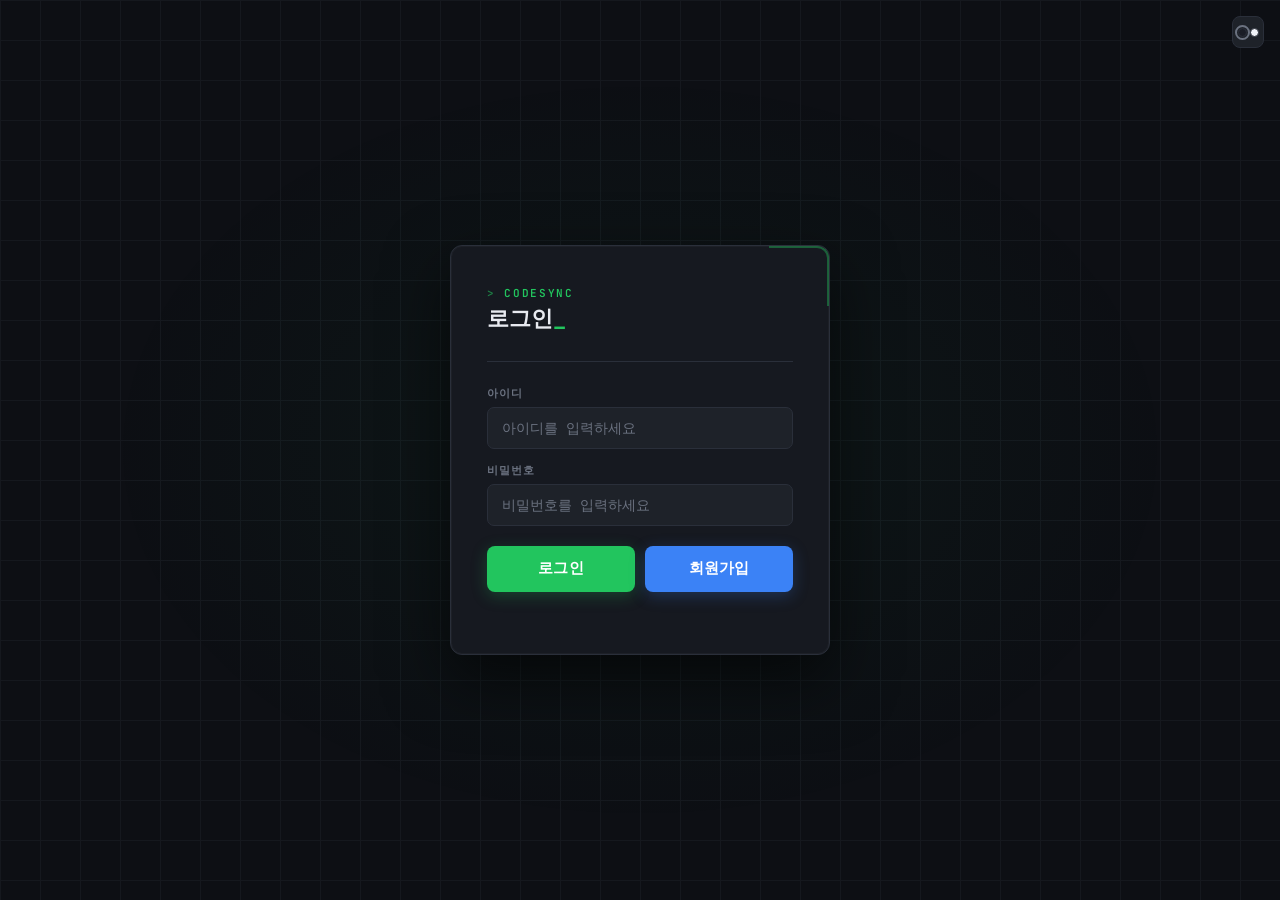
<file: nginx/src/Editer.html>
<!doctype html>
<html lang="ko">
  <head>
    <meta charset="UTF-8" />
    <meta name="viewport" content="width=device-width, initial-scale=1.0" />
    <title>에디터 — CodeSync</title>
    <link rel="stylesheet" href="css/common.css" />
    <link rel="stylesheet" href="css/editor.css" />
  </head>
  <body>
    <!-- 상단 네비게이션 -->
    <nav class="editor-nav">
      <div class="nav-logo">CodeSync</div>
      <span class="nav-sep">/</span>
      <div class="nav-project-name" id="nav-project-name">프로젝트명</div>
      <span class="nav-role-badge" id="nav-role-badge"></span>
      <div class="nav-spacer"></div>
      <button class="nav-back" onclick="window.location.href = 'project.html'">
        프로젝트 목록
      </button>
    </nav>

    <!-- 3단 레이아웃 -->
    <div class="editor-layout">
      <!-- 왼쪽: 파일 트리 -->
      <aside class="panel-files">
        <div class="files-header">
          <span>파일</span>
          <div class="files-actions">
            <button class="icon-btn" onclick="addFile(null)" title="파일 추가">
              +
            </button>
            <button
              class="icon-btn"
              onclick="addFolder(null)"
              title="폴더 추가"
            >
              📁
            </button>
          </div>
        </div>
        <div class="file-tree" id="file-tree"></div>
      </aside>

      <!-- 가운데: 코드 에디터 -->
      <section class="panel-editor">
        <div class="editor-tabs" id="editor-tabs"></div>
        <div class="editor-toolbar" id="editor-toolbar"></div>
        <div class="code-area" id="code-area">
          <div class="code-empty">
            <span class="icon">{'_'}</span>
            <span>파일을 선택하면 코드가 표시됩니다</span>
          </div>
        </div>
      </section>

      <!-- 오른쪽: 사용자 목록 -->
      <aside class="panel-users">
        <div class="panel-header">
          <span>멤버</span>
          <span class="online-dot"></span>
        </div>
        <div class="user-list" id="user-list"></div>

        <!-- 프로젝트장 전용 하단 버튼 -->
        <div class="panel-bottom" id="panel-bottom">
          <button class="btn-invite" onclick="openInviteModal()">
            + 사용자 초대
          </button>
          <button class="btn-danger" onclick="openDeleteModal()">
            ⚠ 프로젝트 삭제
          </button>
        </div>
      </aside>
    </div>

    <!-- 수정 로그 패널 -->
    <div class="log-overlay" id="log-overlay" onclick="handleLogOverlay(event)">
      <div class="log-backdrop"></div>
      <div class="log-panel">
        <div class="log-panel-header">
          <div class="log-panel-title" id="log-title">수정 로그</div>
          <button class="log-close" onclick="closeLogPanel()">✕</button>
        </div>
        <div class="log-content" id="log-content"></div>
      </div>
    </div>

    <!-- 사용자 초대 모달 -->
    <div
      class="invite-modal-overlay"
      id="invite-overlay"
      onclick="handleInviteOverlay(event)"
    >
      <div class="invite-modal">
        <div class="invite-modal-corner"></div>
        <div class="invite-modal-title">사용자 초대<span>_</span></div>
        <div class="invite-modal-sub">// 닉네임으로 초대를 보냅니다</div>

        <label class="invite-input-label">닉네임</label>
        <input
          class="invite-input"
          id="invite-nickname-input"
          type="text"
          placeholder="초대할 사용자의 닉네임"
          oninput="validateInviteNickname()"
          autocomplete="off"
        />
        <div class="invite-hint info" id="invite-hint"></div>

        <div class="invite-modal-actions">
          <button class="btn-cancel-modal" onclick="closeInviteModal()">
            취소
          </button>
          <button
            class="btn-invite-send"
            id="btn-invite-send"
            onclick="sendInvite()"
            disabled
          >
            초대 보내기
          </button>
        </div>
      </div>
    </div>

    <!-- 프로젝트 삭제 모달 -->
    <div
      class="modal-overlay"
      id="delete-overlay"
      onclick="handleDeleteOverlay(event)"
    >
      <div class="modal">
        <div class="modal-title">⚠ 프로젝트 삭제</div>
        <div class="modal-desc">
          이 작업은 <strong>되돌릴 수 없습니다.</strong><br />
          모든 파일, 코드, 멤버 정보가 영구적으로 삭제됩니다.
        </div>
        <div class="modal-confirm-label">
          확인을 위해 <code>삭제</code> 를 입력하세요
        </div>
        <input
          class="modal-input"
          id="delete-input"
          type="text"
          placeholder="삭제"
          autocomplete="off"
        />
        <div class="modal-actions">
          <button class="btn-cancel-modal" onclick="closeDeleteModal()">
            취소
          </button>
          <button
            class="btn-delete-confirm"
            id="btn-delete-confirm"
            onclick="confirmDelete()"
          >
            영구 삭제
          </button>
        </div>
      </div>
    </div>

    <script src="js/editor.js"></script>
  </body>
</html>
</file>
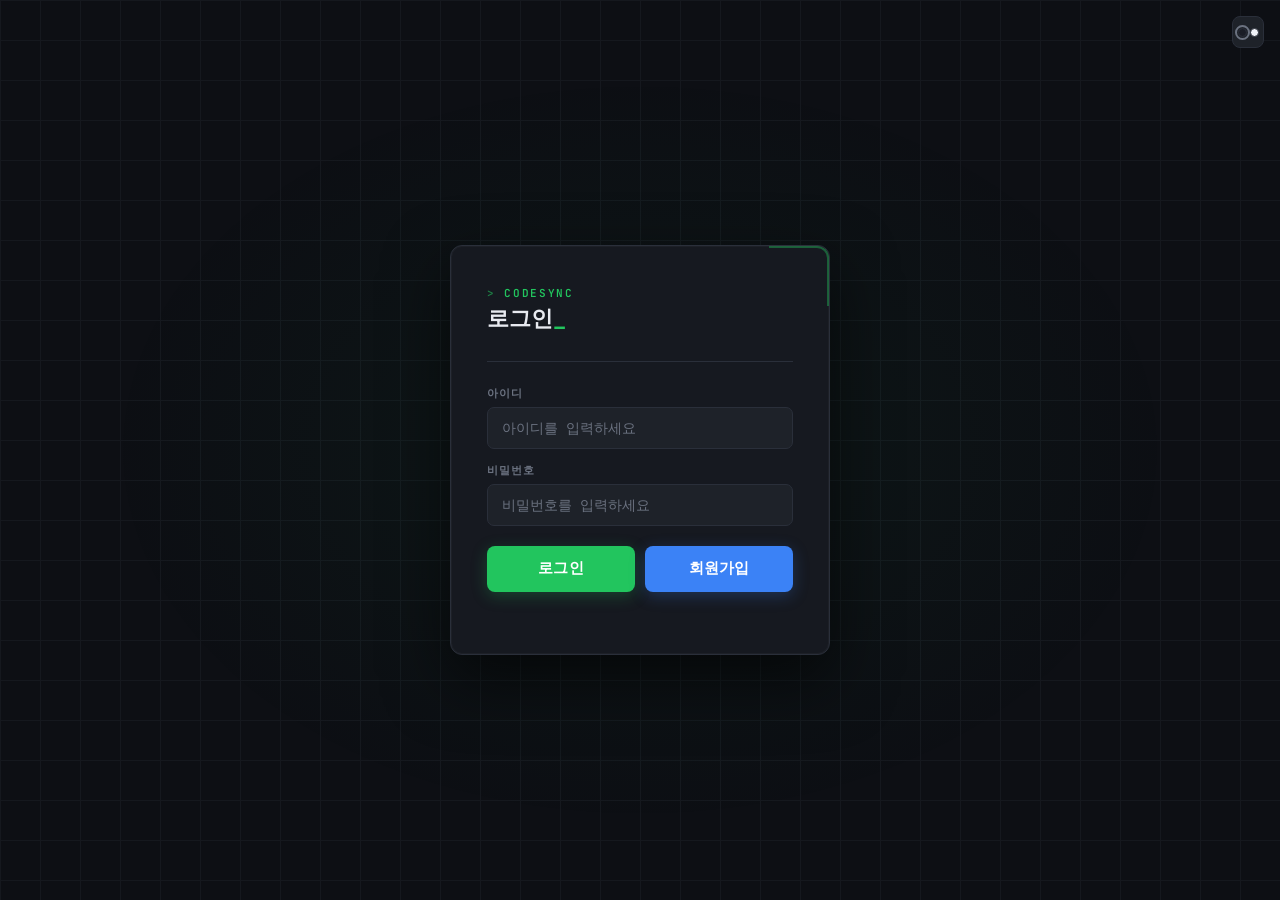
<file: nginx/src/editor.html>
<!doctype html>
<html lang="ko">
  <head>
    <meta charset="UTF-8" />
    <meta name="viewport" content="width=device-width, initial-scale=1.0" />
    <title>에디터 — CodeSync</title>
    <link rel="stylesheet" href="css/common.css" />
    <link rel="stylesheet" href="css/editor.css" />
  </head>
  <body>
    <!-- FOUC 방지 -->
    <script>
      if (localStorage.getItem("theme") === "light")
        document.body.classList.add("light");
    </script>

    <!-- 상단 네비게이션 -->
    <nav class="editor-nav">
      <div class="nav-logo">CodeSync</div>
      <span class="nav-sep">/</span>
      <button type="button" class="nav-project-name" id="nav-project-name">
        프로젝트명
      </button>
      <span class="nav-role-badge" id="nav-role-badge"></span>
      <div class="nav-spacer"></div>
      <button class="nav-back" onclick="window.location.href = 'project.html'">
        프로젝트 목록
      </button>
      <button class="nav-logout" onclick="handleLogout()">로그아웃</button>
      <!-- 테마 토글: 로그아웃 오른쪽 -->
      <button class="theme-toggle" onclick="toggleTheme()" title="테마 전환">
        <div class="theme-toggle-inner">
          <span class="theme-dot dark-dot"></span>
          <span class="theme-dot light-dot"></span>
        </div>
      </button>
    </nav>

    <!-- 3단 레이아웃 -->
    <div class="editor-layout">
      <!-- 왼쪽: 파일 트리 -->
      <aside class="panel-files">
        <div class="files-header">
          <span>파일</span>
        </div>
        <div class="file-tree" id="file-tree"></div>
      </aside>

      <!-- 가운데: 코드 에디터 -->
      <section class="panel-editor">
        <div class="editor-tabs" id="editor-tabs"></div>
        <div class="editor-toolbar" id="editor-toolbar"></div>
        <div class="code-area" id="code-area">
          <div class="code-empty">
            <span class="icon">{'_'}</span>
            <span>파일을 선택하면 코드가 표시됩니다</span>
          </div>
        </div>
        <div class="project-log-panel" id="project-log-panel">
          <div class="project-log-header">
            <div class="project-log-title">
              프로젝트 로그 <span id="project-log-count">0개</span>
            </div>
            <div class="project-log-actions">
              <button class="project-log-jump" onclick="jumpToLatestLogs()">
                최신으로
              </button>
              <button
                class="project-log-toggle"
                id="project-log-toggle"
                onclick="toggleProjectLogPanel()"
                aria-expanded="true"
                title="로그 접기"
              >
                ▾
              </button>
            </div>
          </div>
          <div class="project-log-content" id="project-log-content"></div>
        </div>
        <button
          class="project-log-handle"
          id="project-log-handle"
          onclick="toggleProjectLogPanel()"
          aria-label="로그 열기"
        >
          ▴
        </button>
      </section>

      <!-- 오른쪽: 사용자 목록 -->
      <aside class="panel-users">
        <div class="panel-header">
          <span>멤버</span>
          <span class="online-dot"></span>
        </div>
        <div class="user-list" id="user-list"></div>

        <!-- 프로젝트장 전용 하단 버튼 -->
        <div class="panel-bottom" id="panel-bottom">
          <button class="btn-invite" onclick="openInviteModal()">
            + 사용자 초대
          </button>
          <button
            class="btn-danger"
            id="btn-project-delete"
            onclick="openDeleteModal()"
          >
            ⚠ 프로젝트 삭제
          </button>
        </div>
      </aside>
    </div>

    <!-- 사용자 초대 모달 -->
    <div
      class="invite-modal-overlay"
      id="invite-overlay"
      onclick="handleInviteOverlay(event)"
    >
      <div class="invite-modal">
        <div class="invite-modal-corner"></div>
        <div class="invite-modal-title">사용자 초대<span>_</span></div>
        <div class="invite-modal-sub">// 닉네임으로 초대를 보냅니다</div>

        <label class="invite-input-label">닉네임</label>
        <input
          class="invite-input"
          id="invite-nickname-input"
          type="text"
          placeholder="초대할 사용자의 닉네임"
          oninput="validateInviteNickname()"
          autocomplete="off"
        />
        <div class="invite-hint info" id="invite-hint"></div>

        <div class="invite-modal-actions">
          <button class="btn-cancel-modal" onclick="closeInviteModal()">
            취소
          </button>
          <button
            class="btn-invite-send"
            id="btn-invite-send"
            onclick="sendInvite()"
            disabled
          >
            초대 보내기
          </button>
        </div>
      </div>
    </div>

    <!-- 공통 작업 모달 -->
    <div
      class="invite-modal-overlay"
      id="action-overlay"
      onclick="handleActionOverlay(event)"
    >
      <div class="invite-modal action-modal">
        <div class="invite-modal-corner"></div>
        <div class="invite-modal-title" id="action-title">작업</div>
        <div class="invite-modal-sub" id="action-sub"></div>

        <label class="invite-input-label" id="action-input-label">입력</label>
        <input
          class="invite-input"
          id="action-input"
          type="text"
          autocomplete="off"
          onkeydown="handleActionInputKeydown(event)"
        />
        <div class="invite-hint info" id="action-hint"></div>

        <div class="invite-modal-actions">
          <button
            class="btn-cancel-modal"
            id="btn-action-cancel"
            onclick="closeActionModal(false)"
          >
            취소
          </button>
          <button
            class="btn-invite-send"
            id="btn-action-confirm"
            onclick="confirmActionModal()"
          >
            확인
          </button>
        </div>
      </div>
    </div>

    <!-- 프로젝트 삭제 모달 -->
    <div
      class="modal-overlay"
      id="delete-overlay"
      onclick="handleDeleteOverlay(event)"
    >
      <div class="modal">
        <div class="modal-title">⚠ 프로젝트 삭제</div>
        <div class="modal-desc">
          이 작업은 <strong>되돌릴 수 없습니다.</strong><br />
          모든 파일, 코드, 멤버 정보가 영구적으로 삭제됩니다.
        </div>
        <div class="modal-confirm-label">
          확인을 위해 <code>삭제</code> 를 입력하세요
        </div>
        <input
          class="modal-input"
          id="delete-input"
          type="text"
          placeholder="삭제"
          autocomplete="off"
        />
        <div class="modal-actions">
          <button class="btn-cancel-modal" onclick="closeDeleteModal()">
            취소
          </button>
          <button
            class="btn-delete-confirm"
            id="btn-delete-confirm"
            onclick="confirmDelete()"
          >
            영구 삭제
          </button>
        </div>
      </div>
    </div>

    <script src="js/theme.js"></script>
    <script src="js/editor.js"></script>
  </body>
</html>
</file>
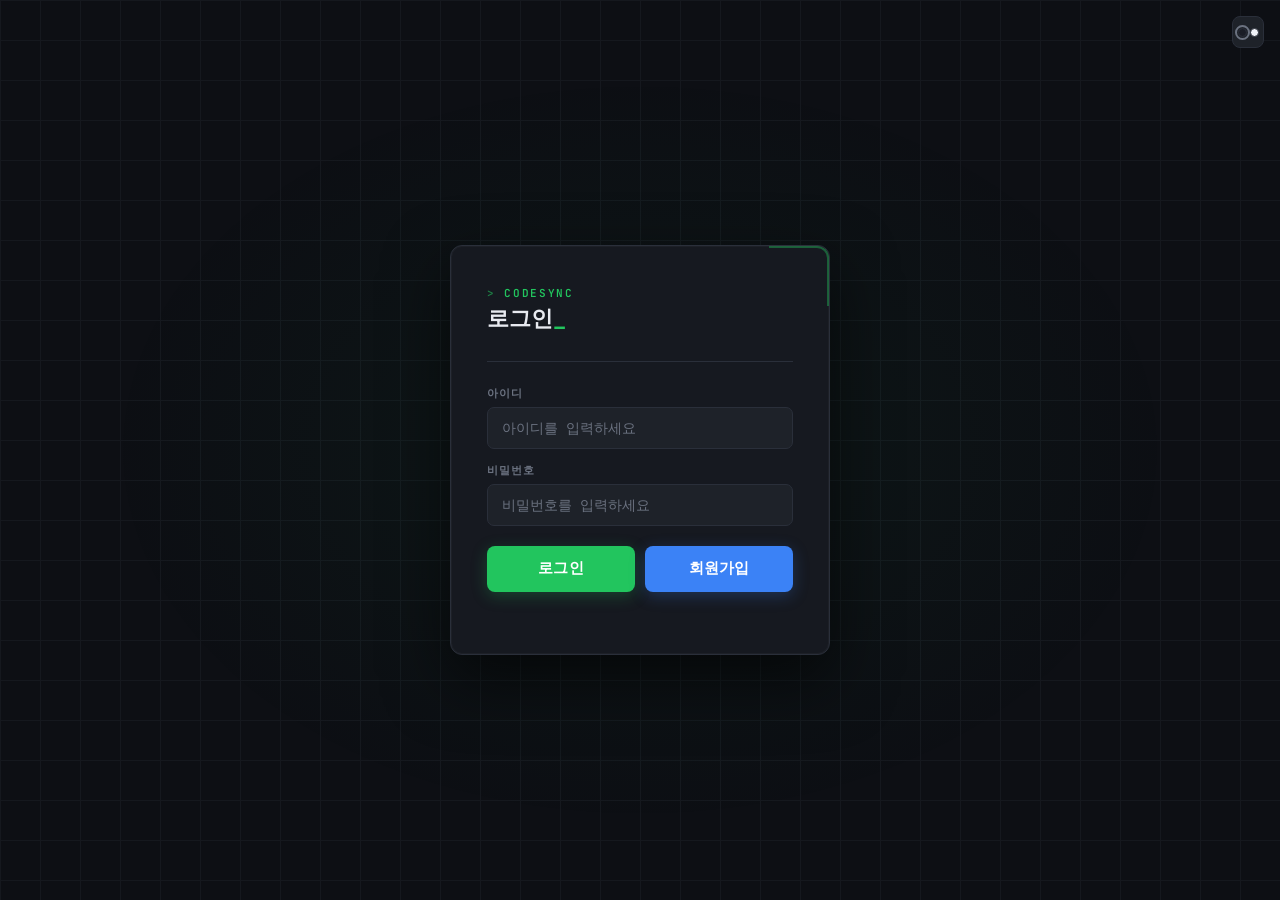
<file: nginx/src/login.html>
<!doctype html>
<html lang="ko">
  <head>
    <meta charset="UTF-8" />
    <meta name="viewport" content="width=device-width, initial-scale=1.0" />
    <title>로그인 — CodeSync</title>
    <link rel="stylesheet" href="css/common.css" />
    <link rel="stylesheet" href="css/login.css" />
  </head>
  <body>
    <!-- FOUC 방지: body 렌더 직후 즉시 테마 적용 -->
    <script>
      if (localStorage.getItem("theme") === "light")
        document.body.classList.add("light");
    </script>

    <!-- 테마 토글 (우측 상단 fixed) -->
    <button
      class="theme-toggle theme-toggle-fixed"
      onclick="toggleTheme()"
      title="테마 전환"
    >
      <div class="theme-toggle-inner">
        <span class="theme-dot dark-dot"></span>
        <span class="theme-dot light-dot"></span>
      </div>
    </button>

    <div class="card">
      <div class="corner"></div>
      <div class="logo">CodeSync</div>
      <h1>로그인<span>_</span></h1>
      <div class="divider"></div>

      <div class="field">
        <label>아이디</label>
        <input
          type="text"
          id="login-id"
          placeholder="아이디를 입력하세요"
          autocomplete="username"
        />
      </div>

      <div class="field">
        <label>비밀번호</label>
        <input
          type="password"
          id="login-pw"
          placeholder="비밀번호를 입력하세요"
          autocomplete="current-password"
        />
      </div>

      <div class="btn-row">
        <button class="btn btn-login" onclick="handleLogin()">로그인</button>
        <button class="btn btn-register" onclick="goRegister()">
          회원가입
        </button>
      </div>

      <div class="status" id="login-status"></div>
    </div>

    <script src="js/theme.js"></script>
    <script src="js/login.js"></script>
  </body>
</html>
</file>
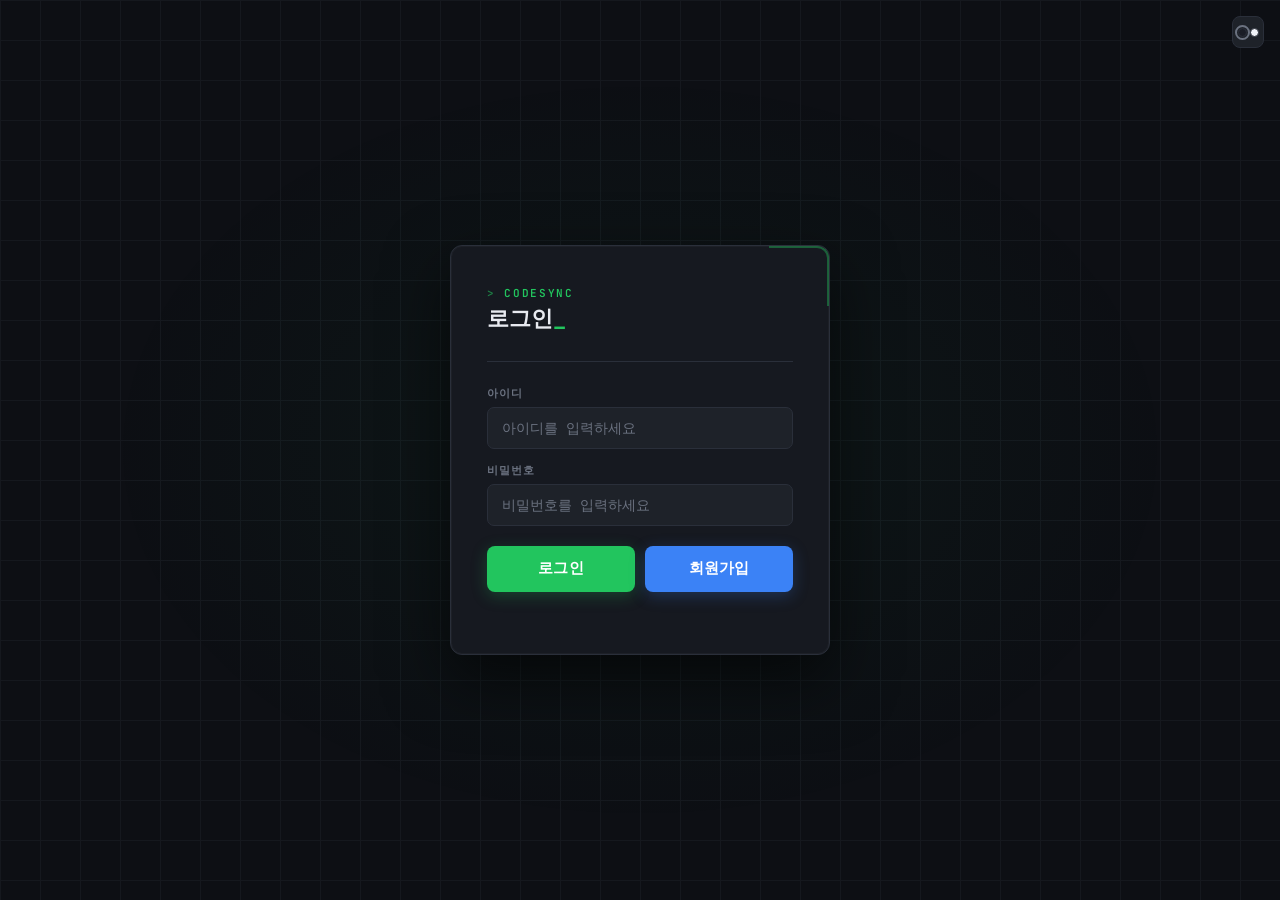
<file: nginx/src/project.html>
<!doctype html>
<html lang="ko">
  <head>
    <meta charset="UTF-8" />
    <meta name="viewport" content="width=device-width, initial-scale=1.0" />
    <title>프로젝트 — CodeSync</title>
    <link rel="stylesheet" href="css/common.css" />
    <link rel="stylesheet" href="css/project.css" />
  </head>
  <body>
    <!-- FOUC 방지 -->
    <script>
      if (localStorage.getItem("theme") === "light")
        document.body.classList.add("light");
    </script>

    <!-- 상단 네비게이션 -->
    <nav>
      <div class="nav-logo">CodeSync</div>
      <div class="nav-user">
        <div class="nav-avatar" id="nav-avatar"></div>
        <span id="nav-username">username</span>
        <button class="nav-logout" onclick="handleLogout()">로그아웃</button>
        <!-- 테마 토글: 로그아웃 오른쪽 -->
        <button class="theme-toggle" onclick="toggleTheme()" title="테마 전환">
          <div class="theme-toggle-inner">
            <span class="theme-dot dark-dot"></span>
            <span class="theme-dot light-dot"></span>
          </div>
        </button>
      </div>
    </nav>

    <div class="layout">
      <!-- 초대목록 사이드바 -->
      <aside class="sidebar">
        <div class="sidebar-title">
          초대목록
          <span class="invite-badge" id="invite-count">0</span>
        </div>
        <div id="invite-list"></div>
      </aside>

      <!-- 내 프로젝트 목록 -->
      <main class="main">
        <div class="main-header">
          <div class="main-title">내 프로젝트<span>_</span></div>
          <div class="main-count" id="project-count">0개</div>
        </div>
        <div class="projects-grid" id="projects-grid"></div>
      </main>
    </div>

    <!-- 프로젝트 생성 모달 -->
    <div
      class="modal-overlay"
      id="modal-overlay"
      onclick="handleOverlayClick(event)"
    >
      <div class="modal">
        <div class="modal-corner"></div>
        <div class="modal-title">새 프로젝트<span>_</span></div>
        <div class="modal-sub">
          // 프로젝트를 생성하면 당신이 프로젝트 소유자가 됩니다
        </div>

        <label class="modal-label">프로젝트 명</label>
        <input
          class="modal-input"
          id="proj-name"
          type="text"
          placeholder="프로젝트 이름을 입력하세요"
          maxlength="50"
        />

        <label class="modal-label">프로젝트 설명</label>
        <textarea
          class="modal-textarea"
          id="proj-desc"
          placeholder="무엇을 하는 프로젝트인가요?"
        ></textarea>

        <div class="modal-actions">
          <button class="btn-cancel" onclick="closeModal()">취소</button>
          <button class="btn-create" onclick="createProject()">
            프로젝트 생성
          </button>
        </div>
        <div class="modal-status" id="modal-status"></div>
      </div>
    </div>

    <script src="js/theme.js"></script>
    <script src="js/project.js"></script>
  </body>
</html>
</file>
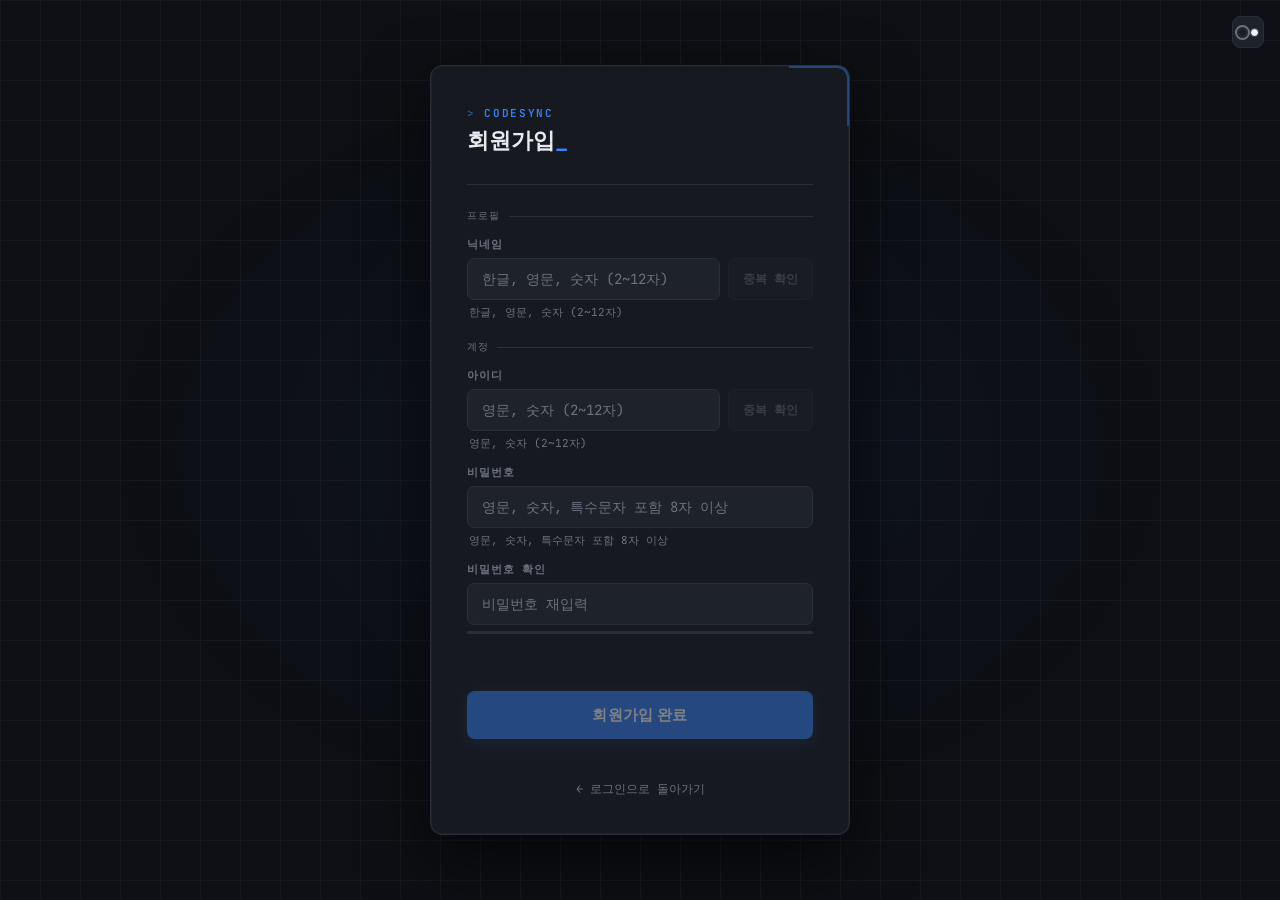
<file: nginx/src/register.html>
<!doctype html>
<html lang="ko">
  <head>
    <meta charset="UTF-8" />
    <meta name="viewport" content="width=device-width, initial-scale=1.0" />
    <title>회원가입 — CodeSync</title>
    <link rel="stylesheet" href="css/common.css" />
    <link rel="stylesheet" href="css/register.css" />
  </head>
  <body>
    <!-- FOUC 방지 -->
    <script>
      if (localStorage.getItem("theme") === "light")
        document.body.classList.add("light");
    </script>

    <!-- 테마 토글 (우측 상단 fixed) -->
    <button
      class="theme-toggle theme-toggle-fixed"
      onclick="toggleTheme()"
      title="테마 전환"
    >
      <div class="theme-toggle-inner">
        <span class="theme-dot dark-dot"></span>
        <span class="theme-dot light-dot"></span>
      </div>
    </button>

    <div class="card">
      <div class="corner"></div>
      <div class="logo">CodeSync</div>
      <h1>회원가입<span>_</span></h1>
      <div class="divider"></div>

      <div class="section-label">프로필</div>

      <div class="field">
        <label>닉네임</label>
        <div class="input-row">
          <input
            type="text"
            id="nickname"
            placeholder="한글, 영문, 숫자 (2~12자)"
            oninput="validateField('nickname')"
          />
          <button
            class="btn-check"
            id="nickname-btn"
            onclick="checkDuplicate('nickname')"
            disabled
          >
            중복 확인
          </button>
        </div>
        <div class="hint info" id="nickname-hint">
          한글, 영문, 숫자 (2~12자)
        </div>
      </div>

      <div class="section-label">계정</div>

      <div class="field">
        <label>아이디</label>
        <div class="input-row">
          <input
            type="text"
            id="username"
            placeholder="영문, 숫자 (2~12자)"
            oninput="validateField('username')"
          />
          <button
            class="btn-check"
            id="username-btn"
            onclick="checkDuplicate('username')"
            disabled
          >
            중복 확인
          </button>
        </div>
        <div class="hint info" id="username-hint">영문, 숫자 (2~12자)</div>
      </div>

      <div class="field">
        <label>비밀번호</label>
        <input
          type="password"
          id="password"
          placeholder="영문, 숫자, 특수문자 포함 8자 이상"
          oninput="checkPassword()"
        />
        <div class="hint info" id="pw-hint">
          영문, 숫자, 특수문자 포함 8자 이상
        </div>
      </div>

      <div class="field">
        <label>비밀번호 확인</label>
        <input
          type="password"
          id="password-confirm"
          placeholder="비밀번호 재입력"
          oninput="checkConfirm()"
        />
        <div class="pw-match">
          <div class="pw-match-fill" id="pw-match-fill"></div>
        </div>
        <div class="hint info" id="pw-match-hint"></div>
      </div>

      <button
        class="btn-submit"
        id="submit-btn"
        onclick="handleRegister()"
        disabled
      >
        회원가입 완료
      </button>
      <div class="status" id="reg-status"></div>
      <span class="back-link" onclick="goLogin()">로그인으로 돌아가기</span>
    </div>

    <script src="js/theme.js"></script>
    <script src="js/register.js"></script>
  </body>
</html>
</file>
<file: nginx/src/css/common.css>
/* ── common.css — CodeSync 공통 스타일 ── */

@import url("https://fonts.googleapis.com/css2?family=JetBrains+Mono:wght@400;600;700&family=Pretendard:wght@300;400;500;600;700&display=swap");

:root {
  --bg: #0d0f14;
  --surface: #161920;
  --surface2: #1e2229;
  --surface3: #252b35;
  --border: #2a2f3a;
  --text: #e8eaf0;
  --text-muted: #6b7280;
  --text-dim: #3d4450;
  --green: #22c55e;
  --green-dark: #16a34a;
  --blue: #3b82f6;
  --blue-dark: #2563eb;
  --orange: #f97316;
  --orange-dark: #ea6c0a;
  --red: #f87171;
  --yellow: #facc15;
  --font-mono: "JetBrains Mono", monospace;
  --font-body: "Pretendard", sans-serif;
}

/* ── 라이트 테마 ── */
body.light {
  --bg: #f0f2f7;
  --surface: #ffffff;
  --surface2: #e8eaf0;
  --surface3: #dde0ea;
  --border: #c8cdd8;
  --text: #1a1d26;
  --text-muted: #6b7280;
  --text-dim: #a0a8b8;
}

* {
  margin: 0;
  padding: 0;
  box-sizing: border-box;
}

/* 격자 배경 */
body::before {
  content: "";
  position: fixed;
  inset: 0;
  background-image:
    linear-gradient(var(--border) 1px, transparent 1px),
    linear-gradient(90deg, var(--border) 1px, transparent 1px);
  background-size: 40px 40px;
  opacity: 0.3;
  pointer-events: none;
  z-index: 0;
}

/* 카드 진입 애니메이션 */
@keyframes fadeUp {
  from {
    opacity: 0;
    transform: translateY(16px);
  }
  to {
    opacity: 1;
    transform: translateY(0);
  }
}

/* 상태 메시지 (로그인·회원가입 공용) */
.status {
  margin-top: 10px;
  font-size: 12px;
  color: var(--text-muted);
  font-family: var(--font-mono);
  min-height: 16px;
  text-align: center;
}
.status.error {
  color: var(--red);
}
.status.success {
  color: var(--green);
}

/* ── 테마 토글 버튼 ── */
.theme-toggle {
  width: 36px;
  height: 36px;
  border-radius: 8px;
  border: 1px solid var(--border);
  background: var(--surface2);
  cursor: pointer;
  display: flex;
  align-items: center;
  justify-content: center;
  transition:
    border-color 0.15s,
    background 0.15s;
  flex-shrink: 0;
  padding: 0;
}
.theme-toggle:hover {
  border-color: var(--text-muted);
  background: var(--surface3);
}

/* 버튼 안 두 원 */
.theme-toggle-inner {
  display: flex;
  align-items: center;
  gap: 3px;
}
.theme-dot {
  width: 9px;
  height: 9px;
  border-radius: 50%;
  transition: opacity 0.15s;
}
.theme-dot.dark-dot {
  background: #1a1d26;
  border: 1px solid var(--border);
}
.theme-dot.light-dot {
  background: #f0f2f7;
  border: 1px solid var(--border);
}

/* 현재 테마 원은 링 강조, 나머지는 흐리게 */
body:not(.light) .theme-dot.dark-dot {
  outline: 2px solid var(--text-muted);
  outline-offset: 1px;
}
body.light .theme-dot.light-dot {
  outline: 2px solid var(--text-muted);
  outline-offset: 1px;
}

/* 로그인/회원가입 페이지용 — 우측 상단 fixed */
.theme-toggle-fixed {
  position: fixed;
  top: 16px;
  right: 16px;
  z-index: 999;
  height: 32px;
  width: 32px;
}
</file>
<file: nginx/src/css/editor.css>
/* ── editor.css ── */

body {
  background: var(--bg);
  color: var(--text);
  font-family: var(--font-body);
  height: 100vh;
  overflow: hidden;
  display: flex;
  flex-direction: column;
}

/* ── 상단 네비 ── */
.editor-nav {
  height: 48px;
  background: var(--surface);
  border-bottom: 1px solid var(--border);
  display: flex;
  align-items: center;
  padding: 0 16px;
  gap: 12px;
  flex-shrink: 0;
  z-index: 100;
}

.nav-logo {
  font-family: var(--font-mono);
  font-size: 12px;
  font-weight: 700;
  color: var(--green);
  letter-spacing: 0.12em;
}
.nav-logo::before {
  content: "> ";
  opacity: 0.5;
}

.nav-sep {
  color: var(--border);
  font-family: var(--font-mono);
  font-size: 14px;
}

.nav-project-name {
  font-family: var(--font-mono);
  font-size: 13px;
  color: var(--text);
  font-weight: 600;
  background: transparent;
  border: none;
  cursor: pointer;
  padding: 0;
  text-align: left;
}
.nav-project-name:hover {
  color: var(--green);
}

.nav-role-badge {
  font-family: var(--font-mono);
  font-size: 10px;
  font-weight: 700;
  padding: 2px 8px;
  border-radius: 4px;
  letter-spacing: 0.06em;
}
.nav-role-badge.owner {
  background: rgba(34, 197, 94, 0.15);
  color: var(--green);
  border: 1px solid rgba(34, 197, 94, 0.3);
}
.nav-role-badge.leader {
  background: rgba(59, 130, 246, 0.15);
  color: var(--blue);
  border: 1px solid rgba(59, 130, 246, 0.3);
}
.nav-role-badge.member {
  background: rgba(107, 114, 128, 0.15);
  color: var(--text-muted);
  border: 1px solid var(--border);
}

.nav-spacer {
  flex: 1;
}

.nav-back {
  font-family: var(--font-mono);
  font-size: 11px;
  color: var(--text-muted);
  cursor: pointer;
  padding: 5px 10px;
  border: 1px solid var(--border);
  border-radius: 5px;
  transition: all 0.15s;
  background: transparent;
}
.nav-back:hover {
  border-color: var(--text-muted);
  color: var(--text);
}
.nav-back::before {
  content: "← ";
}

.nav-logout {
  font-family: var(--font-mono);
  font-size: 11px;
  color: var(--text-muted);
  cursor: pointer;
  padding: 5px 10px;
  border: 1px solid var(--border);
  border-radius: 5px;
  transition: all 0.15s;
  background: transparent;
}
.nav-logout:hover {
  border-color: var(--red);
  color: var(--red);
}

/* ── 3단 레이아웃 ── */
.editor-layout {
  display: grid;
  grid-template-columns: 240px 1fr 220px;
  flex: 1;
  overflow: hidden;
}

/* ══════════════════════════════
   왼쪽 패널 — 사용자 목록
══════════════════════════════ */
.panel-users {
  border-left: 1px solid var(--border);
  display: flex;
  flex-direction: column;
  overflow: hidden;
}

.panel-header {
  padding: 12px 14px 10px;
  font-family: var(--font-mono);
  font-size: 10px;
  font-weight: 700;
  color: var(--text-muted);
  letter-spacing: 0.14em;
  text-transform: uppercase;
  border-bottom: 1px solid var(--border);
  display: flex;
  align-items: center;
  justify-content: space-between;
  flex-shrink: 0;
}

.online-dot {
  width: 6px;
  height: 6px;
  border-radius: 50%;
  background: var(--green);
  box-shadow: 0 0 6px rgba(34, 197, 94, 0.6);
  flex-shrink: 0;
}

.user-list {
  overflow-y: auto;
  flex: 1;
  padding: 8px 0;
}
.user-list::-webkit-scrollbar {
  width: 4px;
}
.user-list::-webkit-scrollbar-thumb {
  background: var(--border);
  border-radius: 2px;
}

/* 역할 그룹 구분 */
.role-group {
  margin-bottom: 4px;
}

.role-label {
  font-family: var(--font-mono);
  font-size: 9px;
  color: var(--text-dim);
  letter-spacing: 0.12em;
  text-transform: uppercase;
  padding: 6px 14px 4px;
}

.user-item {
  display: flex;
  align-items: center;
  gap: 8px;
  padding: 7px 14px;
  cursor: default;
  transition: background 0.1s;
  position: relative;
}
.user-item:hover {
  background: rgba(255, 255, 255, 0.03);
}

.user-avatar {
  width: 26px;
  height: 26px;
  border-radius: 50%;
  background: var(--surface2);
  border: 1px solid var(--border);
  display: flex;
  align-items: center;
  justify-content: center;
  font-size: 10px;
  font-weight: 700;
  flex-shrink: 0;
  font-family: var(--font-mono);
}
.user-avatar.owner {
  color: var(--green);
  border-color: rgba(34, 197, 94, 0.4);
}
.user-avatar.leader {
  color: var(--blue);
  border-color: rgba(59, 130, 246, 0.4);
}
.user-avatar.member {
  color: var(--text-muted);
}

.user-info {
  flex: 1;
  min-width: 0;
}

.user-name {
  font-size: 12px;
  font-weight: 600;
  color: var(--text);
  white-space: nowrap;
  overflow: hidden;
  text-overflow: ellipsis;
}

.user-role-tag {
  font-family: var(--font-mono);
  font-size: 9px;
  font-weight: 700;
  letter-spacing: 0.05em;
}
.user-role-tag.owner {
  color: var(--green);
}
.user-role-tag.leader {
  color: var(--blue);
}

/* 사용자 컨텍스트 메뉴 (팀장·장 전용) */
.user-menu-btn {
  opacity: 1;
  background: transparent;
  border: none;
  color: var(--text-muted);
  cursor: pointer;
  font-size: 14px;
  padding: 2px 4px;
  border-radius: 3px;
  transition: background 0.1s;
  line-height: 1;
}
.user-menu-btn:hover {
  background: var(--surface2);
  color: var(--text);
}

/* 프로젝트 삭제 버튼 (장 전용) */
.danger-zone {
  padding: 12px;
  border-top: 1px solid var(--border);
  flex-shrink: 0;
}

.btn-danger {
  width: 100%;
  height: 32px;
  background: transparent;
  border: 1px solid rgba(248, 113, 113, 0.3);
  border-radius: 6px;
  color: var(--red);
  font-size: 11px;
  font-family: var(--font-mono);
  font-weight: 600;
  cursor: pointer;
  transition: all 0.15s;
  letter-spacing: 0.04em;
}
.btn-danger:hover {
  background: rgba(248, 113, 113, 0.08);
  border-color: var(--red);
}
.btn-danger:disabled {
  opacity: 0.45;
  cursor: not-allowed;
  background: transparent;
  border-color: rgba(248, 113, 113, 0.16);
  color: rgba(248, 113, 113, 0.7);
}
.btn-danger:disabled:hover {
  background: transparent;
  border-color: rgba(248, 113, 113, 0.16);
}

/* ══════════════════════════════
   가운데 패널 — 코드 에디터
══════════════════════════════ */
.panel-editor {
  display: flex;
  flex-direction: column;
  overflow: hidden;
  background: var(--bg);
  position: relative;
}

/* 열린 파일 탭 */
.editor-tabs {
  display: flex;
  align-items: center;
  height: 36px;
  background: var(--surface);
  border-bottom: 1px solid var(--border);
  overflow-x: auto;
  flex-shrink: 0;
}
.editor-tabs::-webkit-scrollbar {
  height: 2px;
}
.editor-tabs::-webkit-scrollbar-thumb {
  background: var(--border);
}

.editor-tab {
  display: flex;
  align-items: center;
  gap: 6px;
  padding: 0 14px;
  height: 100%;
  font-family: var(--font-mono);
  font-size: 12px;
  color: var(--text-muted);
  border-right: 1px solid var(--border);
  cursor: pointer;
  transition:
    background 0.1s,
    color 0.1s;
  white-space: nowrap;
  flex-shrink: 0;
}
.editor-tab:hover {
  background: var(--surface2);
  color: var(--text);
}
.editor-tab.active {
  background: var(--bg);
  color: var(--text);
  border-bottom: 2px solid var(--green);
}

.tab-dot {
  width: 6px;
  height: 6px;
  border-radius: 50%;
  flex-shrink: 0;
}

/* 파일 권한 + 수정 버튼 바 */
.editor-toolbar {
  display: flex;
  align-items: center;
  height: 38px;
  padding: 0 16px;
  background: var(--surface);
  border-bottom: 1px solid var(--border);
  gap: 10px;
  flex-shrink: 0;
}

.toolbar-path {
  font-family: var(--font-mono);
  font-size: 11px;
  color: var(--text-muted);
  flex: 1;
}
.toolbar-path span {
  color: var(--text);
}

/* 권한 표시 */
.access-label {
  font-family: var(--font-mono);
  font-size: 10px;
  color: var(--text-muted);
  letter-spacing: 0.08em;
  white-space: nowrap;
}

.access-toggle {
  display: flex;
  align-items: center;
  gap: 6px;
}

.access-user-chip {
  font-family: var(--font-mono);
  font-size: 10px;
  padding: 2px 7px;
  border-radius: 4px;
  border: 1px solid var(--border);
  color: var(--text-muted);
  background: var(--surface2);
  cursor: pointer;
  transition: all 0.12s;
}
.access-user-chip.granted {
  border-color: rgba(34, 197, 94, 0.4);
  color: var(--green);
  background: rgba(34, 197, 94, 0.08);
}
.access-user-chip:hover {
  border-color: var(--text-muted);
  color: var(--text);
}

/* 수정 버튼 */
.btn-edit {
  height: 26px;
  padding: 0 14px;
  background: var(--green);
  color: #fff;
  border: none;
  border-radius: 5px;
  font-size: 12px;
  font-weight: 700;
  font-family: var(--font-body);
  cursor: pointer;
  transition:
    filter 0.15s,
    transform 0.1s;
  white-space: nowrap;
  box-shadow: 0 2px 8px rgba(34, 197, 94, 0.3);
}
.btn-edit:hover {
  filter: brightness(1.1);
}
.btn-edit:active {
  transform: scale(0.97);
}

.btn-edit.editing {
  background: var(--orange);
  box-shadow: 0 2px 8px rgba(249, 115, 22, 0.3);
}

/* 코드 공간 */
.code-area {
  flex: 1;
  overflow: auto;
  position: relative;
}
.code-area::-webkit-scrollbar {
  width: 6px;
  height: 6px;
}
.code-area::-webkit-scrollbar-thumb {
  background: var(--border);
  border-radius: 3px;
}

.code-editor {
  width: 100%;
  height: 100%;
  min-height: 100%;
  background: transparent;
  border: none;
  outline: none;
  resize: none;
  font-family: var(--font-mono);
  font-size: 14px;
  line-height: 1.7;
  color: var(--text);
  padding: 20px 20px 20px 48px;
  tab-size: 2;
  caret-color: var(--green);
}
.code-editor:disabled {
  opacity: 0.6;
  cursor: not-allowed;
}

/* 줄번호 */
.line-numbers {
  position: absolute;
  top: 0;
  left: 0;
  bottom: 0;
  width: 36px;
  padding-top: 20px;
  text-align: right;
  padding-right: 6px;
  font-family: var(--font-mono);
  font-size: 14px;
  line-height: 1.7;
  white-space: pre;
  color: var(--text-dim);
  user-select: none;
  pointer-events: none;
  overflow: hidden;
  border-right: 1px solid var(--border);
  background: var(--surface2);
}

/* 빈 상태 */
.code-empty {
  display: flex;
  flex-direction: column;
  align-items: center;
  justify-content: center;
  height: 100%;
  gap: 12px;
  color: var(--text-dim);
  font-family: var(--font-mono);
  font-size: 13px;
  user-select: none;
}
.code-empty .icon {
  font-size: 36px;
  opacity: 0.3;
}

/* 프로젝트 로그 하단 패널 */
.project-log-panel {
  --log-collapsed-h: 156px;
  --log-expanded-h: 260px;
  height: var(--log-expanded-h);
  max-height: var(--log-expanded-h);
  border-top: 1px solid var(--border);
  background: var(--surface);
  display: flex;
  flex-direction: column;
  overflow: hidden;
  flex-shrink: 0;
  transition:
    height 0.28s ease,
    max-height 0.28s ease,
    opacity 0.2s ease;
  transform: translateY(0);
  transition-property: height, max-height, opacity, transform;
  will-change: height, max-height;
  position: absolute;
  left: 0;
  right: 0;
  bottom: 0;
  z-index: 10;
}

/* when fully hidden, slide panel down smoothly using transform */
.project-log-panel.hidden {
  transform: translateY(100%);
  opacity: 0;
  pointer-events: none;
}

.project-log-panel.collapsed {
  height: var(--log-collapsed-h);
  max-height: var(--log-collapsed-h);
}

.project-log-header {
  height: 44px;
  padding: 4px 14px;
  display: flex;
  align-items: center;
  justify-content: flex-start;
  border-bottom: 1px solid var(--border);
  background: rgba(255, 255, 255, 0.02);
  position: relative;
  box-sizing: border-box;
}

.project-log-actions {
  display: flex;
  align-items: center;
  gap: 8px;
  position: absolute;
  left: 50%;
  top: 50%;
  transform: translate(-50%, -50%);
}

.project-log-title {
  font-family: var(--font-mono);
  font-size: 11px;
  font-weight: 700;
  color: var(--text);
  letter-spacing: 0.08em;
  text-transform: uppercase;
}

.project-log-title span {
  color: var(--blue);
  margin-left: 6px;
}

.project-log-jump {
  height: 28px;
  padding: 0 14px;
  border-radius: 7px;
  border: 1px solid var(--border);
  background: rgba(255, 255, 255, 0.03);
  color: #9ca3af;
  font-family: var(--font-mono);
  font-size: 11px;
  font-weight: 600;
  cursor: pointer;
  transition: all 0.15s;
}
.project-log-jump:hover {
  color: var(--text);
  border-color: var(--text-muted);
  background: var(--surface2);
}

.project-log-toggle {
  width: 28px;
  height: 28px;
  padding: 0;
  border-radius: 7px;
  border: 1px solid var(--border);
  background: rgba(255, 255, 255, 0.03);
  color: #9ca3af;
  font-family: var(--font-mono);
  font-size: 14px;
  font-weight: 700;
  cursor: pointer;
  transition:
    transform 0.2s ease,
    color 0.15s ease,
    border-color 0.15s ease,
    background 0.15s ease;
}
.project-log-toggle:hover {
  color: var(--text);
  border-color: var(--text-muted);
  background: var(--surface2);
}
.project-log-panel.collapsed .project-log-toggle {
  transform: rotate(180deg);
}

.project-log-content {
  flex: 1;
  overflow-y: auto;
  padding: 10px 12px 12px;
  scroll-behavior: smooth;
  transition:
    opacity 0.18s ease,
    transform 0.28s ease;
  box-sizing: border-box;
}
.project-log-panel.collapsed .project-log-content {
  opacity: 1;
  transform: none;
  pointer-events: auto;
}
.project-log-content::-webkit-scrollbar {
  width: 4px;
}
.project-log-content::-webkit-scrollbar-thumb {
  background: var(--border);
  border-radius: 2px;
}

.project-log-entry {
  margin-bottom: 8px;
}

.project-log-target {
  padding: 0 10px 10px;
  font-family: var(--font-mono);
  font-size: 10px;
  color: var(--text-dim);
}

/* ══════════════════════════════
   오른쪽 패널 — 파일 트리
══════════════════════════════ */
.panel-files {
  border-right: 1px solid var(--border);
  display: flex;
  flex-direction: column;
  overflow: hidden;
}

.files-header {
  padding: 10px 12px 8px;
  font-family: var(--font-mono);
  font-size: 10px;
  font-weight: 700;
  color: var(--text-muted);
  letter-spacing: 0.14em;
  text-transform: uppercase;
  border-bottom: 1px solid var(--border);
  display: flex;
  align-items: center;
  gap: 6px;
  flex-shrink: 0;
}

.files-actions {
  display: flex;
  gap: 4px;
  margin-left: auto;
}

.icon-btn {
  width: 22px;
  height: 22px;
  background: transparent;
  border: 1px solid var(--border);
  border-radius: 4px;
  color: var(--text-muted);
  cursor: pointer;
  display: flex;
  align-items: center;
  justify-content: center;
  font-size: 13px;
  transition: all 0.12s;
  line-height: 1;
}
.icon-btn:hover {
  border-color: var(--text-muted);
  color: var(--text);
  background: var(--surface2);
}

.file-tree {
  flex: 1;
  overflow-y: auto;
  padding: 6px 0;
}
.file-tree::-webkit-scrollbar {
  width: 4px;
}
.file-tree::-webkit-scrollbar-thumb {
  background: var(--border);
  border-radius: 2px;
}

/* 트리 아이템 */
.tree-item {
  display: flex;
  align-items: center;
  gap: 5px;
  padding: 4px 10px;
  font-family: var(--font-mono);
  font-size: 12px;
  color: var(--text-muted);
  cursor: pointer;
  transition:
    background 0.1s,
    color 0.1s;
  user-select: none;
  position: relative;
}
.tree-item:hover {
  background: rgba(255, 255, 255, 0.04);
  color: var(--text);
}
.tree-item.active {
  background: rgba(34, 197, 94, 0.07);
  color: var(--text);
}
.tree-item.active::before {
  content: "";
  position: absolute;
  left: 0;
  top: 0;
  bottom: 0;
  width: 2px;
  background: var(--green);
}

.tree-item.folder {
  font-weight: 600;
}
.tree-item.folder .tree-icon {
  color: var(--blue);
}

/* 폴더 행 + 버튼은 항상 노출 */
.tree-add-btn {
  opacity: 1;
  margin-left: auto;
  font-size: 14px;
  color: var(--text-muted);
  padding: 0 4px;
  border-radius: 3px;
  line-height: 1;
  transition:
    opacity 0.1s,
    background 0.1s,
    color 0.1s;
}
.tree-add-btn:hover {
  background: var(--surface2);
  color: var(--green);
}

.tree-icon {
  font-size: 12px;
  flex-shrink: 0;
  width: 14px;
  text-align: center;
}

.tree-name {
  flex: 1;
  white-space: nowrap;
  overflow: hidden;
  text-overflow: ellipsis;
}

/* 수정 중 표시 */
.editing-tag {
  font-size: 9px;
  font-family: var(--font-mono);
  padding: 1px 5px;
  border-radius: 3px;
  background: rgba(249, 115, 22, 0.15);
  color: var(--orange);
  border: 1px solid rgba(249, 115, 22, 0.3);
  white-space: nowrap;
  flex-shrink: 0;
}

/* 사용자 목록의 상태 뱃지 */
.user-status {
  display: inline-block;
  font-family: var(--font-mono);
  font-size: 12px;
  padding: 2px 6px;
  border-radius: 6px;
  color: #d1d5db;
  background: rgba(255, 255, 255, 0.05);
  border: 1px solid rgba(255, 255, 255, 0.08);
  white-space: nowrap;
}

.user-status.editing {
  font-size: 10px;
  background: rgba(34, 197, 94, 0.14);
  color: var(--green);
  border: 1px solid rgba(34, 197, 94, 0.28);
}

/* 인덴트 */
.indent-1 {
  padding-left: 22px;
}
.indent-2 {
  padding-left: 34px;
}
.indent-3 {
  padding-left: 46px;
}

/* ── 모달 — 프로젝트 삭제 ── */
.modal-overlay {
  position: fixed;
  inset: 0;
  background: rgba(0, 0, 0, 0.75);
  backdrop-filter: blur(4px);
  z-index: 300;
  display: flex;
  align-items: center;
  justify-content: center;
  opacity: 0;
  pointer-events: none;
  transition: opacity 0.2s;
}
.modal-overlay.open {
  opacity: 1;
  pointer-events: all;
}

.modal {
  background: var(--surface);
  border: 1px solid rgba(248, 113, 113, 0.3);
  border-radius: 12px;
  padding: 36px;
  width: 400px;
  max-width: 90vw;
  transform: translateY(16px) scale(0.98);
  transition: transform 0.25s ease;
  position: relative;
}
.modal-overlay.open .modal {
  transform: translateY(0) scale(1);
}

.modal-title {
  font-family: var(--font-mono);
  font-size: 15px;
  font-weight: 700;
  color: var(--red);
  margin-bottom: 8px;
}

.modal-desc {
  font-size: 13px;
  color: var(--text-muted);
  line-height: 1.6;
  margin-bottom: 20px;
}
.modal-desc strong {
  color: var(--text);
}

.modal-confirm-label {
  font-family: var(--font-mono);
  font-size: 11px;
  color: var(--text-muted);
  margin-bottom: 6px;
}
.modal-confirm-label code {
  color: var(--red);
  background: rgba(248, 113, 113, 0.1);
  padding: 1px 5px;
  border-radius: 3px;
}

.modal-input {
  width: 100%;
  background: var(--surface2);
  border: 1px solid var(--border);
  border-radius: 7px;
  padding: 10px 14px;
  font-family: var(--font-mono);
  font-size: 14px;
  color: var(--text);
  outline: none;
  transition: border-color 0.2s;
  margin-bottom: 20px;
}
.modal-input:focus {
  border-color: var(--red);
  box-shadow: 0 0 0 3px rgba(248, 113, 113, 0.1);
}

.modal-actions {
  display: flex;
  gap: 10px;
}

.btn-delete-confirm {
  flex: 1;
  height: 42px;
  background: var(--red);
  color: #fff;
  border: none;
  border-radius: 7px;
  font-size: 13px;
  font-weight: 700;
  font-family: var(--font-body);
  cursor: pointer;
  transition:
    filter 0.15s,
    transform 0.1s;
  opacity: 0.4;
  pointer-events: none;
}
.btn-delete-confirm.ready {
  opacity: 1;
  pointer-events: all;
}
.btn-delete-confirm.ready:hover {
  filter: brightness(1.1);
}
.btn-delete-confirm.ready:active {
  transform: scale(0.98);
}

.btn-cancel-modal {
  height: 42px;
  padding: 0 18px;
  background: var(--surface2);
  color: var(--text-muted);
  border: 1px solid var(--border);
  border-radius: 7px;
  font-size: 13px;
  font-family: var(--font-body);
  cursor: pointer;
  transition: all 0.15s;
}
.btn-cancel-modal:hover {
  color: var(--text);
  border-color: var(--text-muted);
}

/* ── 컨텍스트 메뉴 ── */
.ctx-menu {
  position: fixed;
  background: var(--surface);
  border: 1px solid var(--border);
  border-radius: 8px;
  padding: 4px;
  min-width: 160px;
  z-index: 400;
  box-shadow: 0 8px 24px rgba(0, 0, 0, 0.5);
  animation: fadeUp 0.15s ease;
}

.ctx-item {
  padding: 7px 12px;
  font-size: 12px;
  color: var(--text-muted);
  cursor: pointer;
  border-radius: 5px;
  transition:
    background 0.1s,
    color 0.1s;
  font-family: var(--font-body);
  display: flex;
  align-items: center;
  gap: 8px;
}
.ctx-item:hover {
  background: var(--surface2);
  color: var(--text);
}
.ctx-item.danger {
  color: var(--red);
}
.ctx-item.danger:hover {
  background: rgba(248, 113, 113, 0.1);
}

.ctx-item.disabled {
  opacity: 0.45;
  cursor: not-allowed;
}
.ctx-item.disabled:hover {
  background: transparent;
  color: var(--text-muted);
}

.ctx-sep {
  height: 1px;
  background: var(--border);
  margin: 4px 0;
}

/* ── 수정 로그 버튼 ── */
.btn-log {
  height: 26px;
  padding: 0 12px;
  background: var(--surface2);
  border: 1px solid var(--border);
  border-radius: 5px;
  font-size: 11px;
  font-family: var(--font-mono);
  color: var(--text-muted);
  cursor: pointer;
  transition: all 0.15s;
  display: flex;
  align-items: center;
  gap: 5px;
}
.btn-log:hover {
  border-color: var(--blue);
  color: var(--blue);
}

.log-count {
  background: var(--blue);
  color: #fff;
  font-size: 9px;
  font-weight: 700;
  padding: 1px 5px;
  border-radius: 8px;
}

.log-empty {
  font-family: var(--font-mono);
  font-size: 12px;
  color: var(--text-dim);
  text-align: center;
  padding: 40px 0;
}

/* 로그 엔트리 */
.log-entry {
  background: var(--surface2);
  border: 1px solid var(--border);
  border-radius: 8px;
  margin-bottom: 8px;
  overflow: hidden;
}

.log-entry-header {
  display: flex;
  align-items: center;
  justify-content: space-between;
  padding: 10px 14px;
  cursor: pointer;
  transition: background 0.1s;
}
.log-entry-header:hover {
  background: rgba(255, 255, 255, 0.03);
}

.log-entry-who {
  display: flex;
  align-items: center;
  gap: 8px;
}

.log-avatar {
  width: 22px;
  height: 22px;
  border-radius: 50%;
  background: var(--surface3);
  border: 1px solid var(--border);
  font-size: 9px;
  font-weight: 700;
  font-family: var(--font-mono);
  color: var(--blue);
  display: flex;
  align-items: center;
  justify-content: center;
}

.log-nickname {
  font-size: 12px;
  font-weight: 600;
  color: var(--text);
}

.log-entry-meta {
  display: flex;
  align-items: center;
  gap: 8px;
}

.log-stat {
  font-family: var(--font-mono);
  font-size: 11px;
  font-weight: 700;
}
.log-stat.add {
  color: var(--green);
}
.log-stat.del {
  color: var(--red);
}

.log-time {
  font-family: var(--font-mono);
  font-size: 10px;
  color: var(--text-muted);
}

.log-arrow {
  font-size: 11px;
  color: var(--text-muted);
}

/* diff 블록 */
.log-diff {
  border-top: 1px solid var(--border);
}

.diff-block {
  font-family: var(--font-mono);
  font-size: 11px;
  line-height: 1.6;
  overflow-x: auto;
}

.diff-line {
  display: flex;
  gap: 8px;
  padding: 1px 10px;
}
.diff-line.add {
  background: rgba(34, 197, 94, 0.08);
}
.diff-line.del {
  background: rgba(248, 113, 113, 0.08);
}

.diff-lnum {
  color: var(--text-dim);
  width: 28px;
  flex-shrink: 0;
  text-align: right;
}

.diff-prefix {
  width: 10px;
  flex-shrink: 0;
}
.diff-line.add .diff-prefix {
  color: var(--green);
}
.diff-line.del .diff-prefix {
  color: var(--red);
}

.diff-content {
  color: var(--text);
  white-space: pre;
  flex: 1;
}

/* ── 사용자 추가 모달 ── */
.invite-modal-overlay {
  position: fixed;
  inset: 0;
  background: rgba(0, 0, 0, 0.7);
  backdrop-filter: blur(4px);
  z-index: 200;
  display: flex;
  align-items: center;
  justify-content: center;
  opacity: 0;
  pointer-events: none;
  transition: opacity 0.2s;
}
.invite-modal-overlay.open {
  opacity: 1;
  pointer-events: all;
}

.invite-modal {
  background: var(--surface);
  border: 1px solid var(--border);
  border-radius: 12px;
  padding: 32px;
  width: 380px;
  max-width: 90vw;
  transform: translateY(16px) scale(0.98);
  transition: transform 0.25s ease;
  position: relative;
}
.invite-modal-overlay.open .invite-modal {
  transform: translateY(0) scale(1);
}

.invite-modal-corner {
  position: absolute;
  top: 0;
  right: 0;
  width: 46px;
  height: 46px;
  border-top: 2px solid var(--green);
  border-right: 2px solid var(--green);
  border-radius: 0 12px 0 0;
  opacity: 0.5;
}

.invite-modal-title {
  font-family: var(--font-mono);
  font-size: 15px;
  font-weight: 700;
  color: var(--text);
  margin-bottom: 6px;
}
.invite-modal-title span {
  color: var(--green);
}

.invite-modal-sub {
  font-size: 12px;
  color: var(--text-muted);
  font-family: var(--font-mono);
  margin-bottom: 22px;
}

.invite-input-label {
  font-family: var(--font-mono);
  font-size: 10px;
  font-weight: 700;
  color: var(--text-muted);
  letter-spacing: 0.1em;
  text-transform: uppercase;
  margin-bottom: 6px;
  display: block;
}

.invite-input {
  width: 100%;
  background: var(--surface2);
  border: 1px solid var(--border);
  border-radius: 7px;
  padding: 10px 14px;
  font-family: var(--font-mono);
  font-size: 14px;
  color: var(--text);
  outline: none;
  transition:
    border-color 0.2s,
    box-shadow 0.2s;
  margin-bottom: 8px;
}
.invite-input:focus {
  border-color: var(--green);
  box-shadow: 0 0 0 3px rgba(34, 197, 94, 0.1);
}
.invite-input::placeholder {
  color: var(--text-dim);
}

.invite-hint {
  font-family: var(--font-mono);
  font-size: 11px;
  min-height: 16px;
  margin-bottom: 20px;
  padding-left: 2px;
}
.invite-hint.ok {
  color: var(--green);
}
.invite-hint.fail {
  color: var(--red);
}
.invite-hint.info {
  color: var(--text-muted);
}

.invite-modal-actions {
  display: flex;
  gap: 10px;
}

.btn-invite-send {
  flex: 1;
  height: 42px;
  background: var(--green);
  color: #fff;
  border: none;
  border-radius: 7px;
  font-size: 13px;
  font-weight: 700;
  font-family: var(--font-body);
  cursor: pointer;
  box-shadow: 0 4px 14px rgba(34, 197, 94, 0.25);
  transition:
    filter 0.15s,
    transform 0.1s;
}
.btn-invite-send:hover {
  filter: brightness(1.1);
}
.btn-invite-send:active {
  transform: scale(0.98);
}
.btn-invite-send:disabled {
  opacity: 0.4;
  cursor: not-allowed;
  filter: none;
}

/* 사용자 패널 하단 버튼 영역 */
.panel-bottom {
  padding: 10px 12px;
  border-top: 1px solid var(--border);
  display: flex;
  flex-direction: column;
  gap: 8px;
  flex-shrink: 0;
}

.btn-invite {
  width: 100%;
  height: 32px;
  background: transparent;
  border: 1px solid rgba(34, 197, 94, 0.3);
  border-radius: 6px;
  color: var(--green);
  font-size: 11px;
  font-family: var(--font-mono);
  font-weight: 600;
  cursor: pointer;
  transition: all 0.15s;
  letter-spacing: 0.04em;
}
.btn-invite:hover {
  background: rgba(34, 197, 94, 0.08);
  border-color: var(--green);
}

/* 왕관 아이콘 */
.owner-crown {
  font-size: 11px;
  margin-left: 3px;
}
</file>
<file: nginx/src/css/login.css>
/* ── login.css ── */

body {
  background: var(--bg);
  color: var(--text);
  font-family: var(--font-body);
  min-height: 100vh;
  display: flex;
  align-items: center;
  justify-content: center;
  overflow: hidden;
}

body::after {
  content: "";
  position: fixed;
  inset: 0;
  background: radial-gradient(
    ellipse 60% 60% at 50% 50%,
    rgba(34, 197, 94, 0.05) 0%,
    transparent 70%
  );
  pointer-events: none;
}

.card {
  position: relative;
  background: var(--surface);
  border: 1px solid var(--border);
  border-radius: 12px;
  padding: 40px 36px 36px;
  width: 380px;
  box-shadow:
    0 24px 64px rgba(0, 0, 0, 0.6),
    0 0 0 1px rgba(255, 255, 255, 0.03) inset;
  animation: fadeUp 0.5s ease both;
  z-index: 1;
}

.logo {
  font-family: var(--font-mono);
  font-size: 11px;
  font-weight: 600;
  color: var(--green);
  letter-spacing: 0.15em;
  text-transform: uppercase;
  margin-bottom: 6px;
}
.logo::before {
  content: "> ";
  opacity: 0.6;
}

h1 {
  font-family: var(--font-mono);
  font-size: 22px;
  font-weight: 700;
  color: var(--text);
  margin-bottom: 28px;
  line-height: 1.2;
}
h1 span {
  color: var(--green);
}

.divider {
  height: 1px;
  background: var(--border);
  margin-bottom: 24px;
}

.field {
  margin-bottom: 14px;
}

label {
  display: block;
  font-size: 11px;
  font-weight: 600;
  color: var(--text-muted);
  letter-spacing: 0.08em;
  text-transform: uppercase;
  margin-bottom: 6px;
  font-family: var(--font-mono);
}

input[type="text"],
input[type="password"] {
  width: 100%;
  background: var(--surface2);
  border: 1px solid var(--border);
  border-radius: 7px;
  padding: 11px 14px;
  font-family: var(--font-mono);
  font-size: 14px;
  color: var(--text);
  outline: none;
  transition:
    border-color 0.2s,
    box-shadow 0.2s;
}
input:focus {
  border-color: var(--green);
  box-shadow: 0 0 0 3px rgba(34, 197, 94, 0.1);
}
input::placeholder {
  color: var(--text-muted);
}

.btn-row {
  display: grid;
  grid-template-columns: 1fr 1fr;
  gap: 10px;
  margin-top: 20px;
}

.btn {
  height: 46px;
  border: none;
  border-radius: 8px;
  font-size: 15px;
  font-weight: 600;
  font-family: var(--font-body);
  cursor: pointer;
  transition:
    filter 0.15s,
    transform 0.1s;
  letter-spacing: 0.01em;
}
.btn:active {
  transform: scale(0.97);
}
.btn:hover {
  filter: brightness(1.1);
}

.btn-login {
  background: var(--green);
  color: #fff;
  box-shadow: 0 4px 16px rgba(34, 197, 94, 0.25);
}

.btn-register {
  background: var(--blue);
  color: #fff;
  box-shadow: 0 4px 16px rgba(59, 130, 246, 0.25);
}

.corner {
  position: absolute;
  top: 0;
  right: 0;
  width: 60px;
  height: 60px;
  border-top: 2px solid var(--green);
  border-right: 2px solid var(--green);
  border-radius: 0 12px 0 0;
  opacity: 0.4;
}
</file>
<file: nginx/src/css/project.css>
/* ── project.css ── */

body {
  background: var(--bg);
  color: var(--text);
  font-family: var(--font-body);
  min-height: 100vh;
  overflow-x: hidden;
}

body::before {
  opacity: 0.2;
} /* common.css 격자보다 살짝 더 어둡게 */

/* ── 상단 네비게이션 ── */
nav {
  position: sticky;
  top: 0;
  z-index: 100;
  background: rgba(13, 15, 20, 0.85);
  backdrop-filter: blur(12px);
  border-bottom: 1px solid var(--border);
  padding: 0 32px;
  height: 52px;
  display: flex;
  align-items: center;
  justify-content: space-between;
}

.nav-logo {
  font-family: var(--font-mono);
  font-size: 13px;
  font-weight: 700;
  color: var(--green);
  letter-spacing: 0.12em;
}
.nav-logo::before {
  content: "> ";
  opacity: 0.5;
}

.nav-user {
  display: flex;
  align-items: center;
  gap: 10px;
  font-size: 13px;
  color: var(--text-muted);
  font-family: var(--font-mono);
}

.nav-logout {
  font-family: var(--font-mono);
  font-size: 11px;
  color: var(--text-muted);
  cursor: pointer;
  padding: 5px 10px;
  border: 1px solid var(--border);
  border-radius: 5px;
  transition: all 0.15s;
  background: transparent;
}
.nav-logout:hover {
  border-color: var(--red);
  color: var(--red);
}

.nav-avatar {
  width: 28px;
  height: 28px;
  border-radius: 50%;
  background: var(--surface3);
  border: 1px solid var(--border);
  display: flex;
  align-items: center;
  justify-content: center;
  font-size: 11px;
  font-weight: 700;
  color: var(--green);
}

/* ── 레이아웃 ── */
.layout {
  position: relative;
  z-index: 1;
  display: grid;
  grid-template-columns: 280px 1fr;
  min-height: calc(100vh - 52px);
}

/* ── 사이드바 (초대목록) ── */
.sidebar {
  border-right: 1px solid var(--border);
  padding: 28px 20px;
  display: flex;
  flex-direction: column;
  gap: 12px;
}

.sidebar-title {
  font-family: var(--font-mono);
  font-size: 10px;
  font-weight: 700;
  color: var(--text-muted);
  letter-spacing: 0.15em;
  text-transform: uppercase;
  padding-bottom: 12px;
  border-bottom: 1px solid var(--border);
  display: flex;
  align-items: center;
  justify-content: space-between;
}

.invite-badge {
  background: var(--orange);
  color: #fff;
  font-size: 10px;
  font-weight: 700;
  padding: 1px 6px;
  border-radius: 10px;
}

/* 초대 카드 */
.invite-card {
  background: var(--surface);
  border: 1px solid var(--border);
  border-radius: 8px;
  padding: 14px 16px;
  display: flex;
  flex-direction: column;
  gap: 6px;
  transition: border-color 0.15s;
  animation: fadeUp 0.4s ease both;
}
.invite-card:hover {
  border-color: var(--orange);
}

.invite-project {
  font-size: 13px;
  font-weight: 600;
  color: var(--text);
}

.invite-from {
  font-family: var(--font-mono);
  font-size: 11px;
  color: var(--text-muted);
}
.invite-from span {
  color: var(--orange);
}

.invite-actions {
  display: flex;
  gap: 6px;
  margin-top: 4px;
}

.btn-accept,
.btn-decline {
  flex: 1;
  height: 28px;
  border: none;
  border-radius: 5px;
  font-size: 11px;
  font-weight: 600;
  font-family: var(--font-body);
  cursor: pointer;
  transition:
    filter 0.15s,
    transform 0.1s;
}
.btn-accept:active,
.btn-decline:active {
  transform: scale(0.96);
}

.btn-accept {
  background: var(--green);
  color: #fff;
}
.btn-accept:hover {
  filter: brightness(1.1);
}

.btn-decline {
  background: var(--red);
  color: #fff;
  border: 1px solid transparent;
}
.btn-decline:hover {
  filter: brightness(1.1);
}

.sidebar-empty {
  font-family: var(--font-mono);
  font-size: 11px;
  color: var(--text-dim);
  text-align: center;
  padding: 24px 0;
}

/* ── 메인 (프로젝트 목록) ── */
.main {
  padding: 32px 36px;
  display: flex;
  flex-direction: column;
  gap: 20px;
}

.main-header {
  display: flex;
  align-items: baseline;
  justify-content: space-between;
}

.main-title {
  font-family: var(--font-mono);
  font-size: 18px;
  font-weight: 700;
  color: var(--text);
}
.main-title span {
  color: var(--green);
}

.main-count {
  font-family: var(--font-mono);
  font-size: 11px;
  color: var(--text-muted);
}

/* 프로젝트 리스트 */
.projects-grid {
  display: flex;
  flex-direction: column;
  gap: 10px;
}

/* 프로젝트 카드 */
.project-card {
  background: var(--surface);
  border: 1px solid var(--border);
  border-radius: 10px;
  padding: 18px 22px;
  cursor: pointer;
  transition:
    border-color 0.15s,
    transform 0.15s,
    box-shadow 0.15s;
  display: flex;
  flex-direction: row;
  align-items: center;
  gap: 20px;
  animation: fadeUp 0.4s ease both;
  position: relative;
  overflow: hidden;
}

.project-card::before {
  content: "";
  position: absolute;
  top: 0;
  left: 0;
  bottom: 0;
  width: 3px;
  background: var(--green);
  opacity: 0;
  transition: opacity 0.2s;
}

.project-card:hover {
  border-color: #3d4450;
  transform: translateX(2px);
  box-shadow: 0 4px 20px rgba(0, 0, 0, 0.35);
}
.project-card:hover::before {
  opacity: 1;
}

.project-info {
  flex: 1;
  display: flex;
  flex-direction: column;
  gap: 5px;
  min-width: 0;
}

.project-name {
  font-size: 14px;
  font-weight: 700;
  color: var(--text);
  line-height: 1.3;
}

.project-desc {
  font-size: 12px;
  color: var(--text-muted);
  line-height: 1.5;
  white-space: nowrap;
  overflow: hidden;
  text-overflow: ellipsis;
}

.project-meta {
  display: flex;
  flex-direction: column;
  align-items: flex-end;
  gap: 4px;
  flex-shrink: 0;
}

.project-owner {
  font-family: var(--font-mono);
  font-size: 11px;
  color: var(--text-muted);
  display: flex;
  align-items: center;
  gap: 6px;
}

.owner-dot {
  width: 6px;
  height: 6px;
  border-radius: 50%;
  background: var(--green);
  flex-shrink: 0;
}

/* + 새 프로젝트 버튼 */
.project-add {
  background: transparent;
  border: 1px dashed #3d4450;
  border-radius: 10px;
  padding: 16px 22px;
  cursor: pointer;
  transition: all 0.2s;
  display: flex;
  align-items: center;
  justify-content: center;
  gap: 10px;
  min-height: 58px;
}
.project-add:hover {
  border-color: var(--orange);
  background: rgba(249, 115, 22, 0.04);
}

.add-circle {
  width: 32px;
  height: 32px;
  border-radius: 50%;
  background: var(--orange);
  display: flex;
  align-items: center;
  justify-content: center;
  font-size: 20px;
  color: #fff;
  font-weight: 300;
  line-height: 1;
  transition: transform 0.2s;
}
.project-add:hover .add-circle {
  transform: scale(1.1) rotate(90deg);
}

.add-label {
  font-family: var(--font-mono);
  font-size: 12px;
  color: var(--text-muted);
  transition: color 0.2s;
}
.project-add:hover .add-label {
  color: var(--orange);
}

/* ── 모달 ── */
.modal-overlay {
  position: fixed;
  inset: 0;
  background: rgba(0, 0, 0, 0.7);
  backdrop-filter: blur(4px);
  z-index: 200;
  display: flex;
  align-items: center;
  justify-content: center;
  opacity: 0;
  pointer-events: none;
  transition: opacity 0.2s;
}
.modal-overlay.open {
  opacity: 1;
  pointer-events: all;
}

.modal {
  background: var(--surface);
  border: 1px solid var(--border);
  border-radius: 12px;
  padding: 36px;
  width: 480px;
  max-width: 90vw;
  transform: translateY(16px) scale(0.98);
  transition: transform 0.25s ease;
  position: relative;
}
.modal-overlay.open .modal {
  transform: translateY(0) scale(1);
}

.modal-corner {
  position: absolute;
  top: 0;
  right: 0;
  width: 50px;
  height: 50px;
  border-top: 2px solid var(--orange);
  border-right: 2px solid var(--orange);
  border-radius: 0 12px 0 0;
  opacity: 0.5;
}

.modal-title {
  font-family: var(--font-mono);
  font-size: 16px;
  font-weight: 700;
  color: var(--text);
  margin-bottom: 6px;
}
.modal-title span {
  color: var(--orange);
}

.modal-sub {
  font-size: 12px;
  color: var(--text-muted);
  margin-bottom: 28px;
  font-family: var(--font-mono);
}

.modal-label {
  display: block;
  font-size: 10px;
  font-weight: 700;
  color: var(--text-muted);
  letter-spacing: 0.1em;
  text-transform: uppercase;
  font-family: var(--font-mono);
  margin-bottom: 6px;
}

.modal-input {
  width: 100%;
  background: var(--surface2);
  border: 1px solid var(--border);
  border-radius: 7px;
  padding: 11px 14px;
  font-family: var(--font-mono);
  font-size: 14px;
  color: var(--text);
  outline: none;
  transition:
    border-color 0.2s,
    box-shadow 0.2s;
  margin-bottom: 16px;
}
.modal-input:focus {
  border-color: var(--orange);
  box-shadow: 0 0 0 3px rgba(249, 115, 22, 0.1);
}

.modal-textarea {
  width: 100%;
  background: var(--surface2);
  border: 1px solid var(--border);
  border-radius: 7px;
  padding: 14px;
  font-family: var(--font-body);
  font-size: 14px;
  color: var(--text);
  outline: none;
  resize: none;
  height: 130px;
  line-height: 1.6;
  transition:
    border-color 0.2s,
    box-shadow 0.2s;
  margin-bottom: 24px;
}
.modal-textarea:focus {
  border-color: var(--orange);
  box-shadow: 0 0 0 3px rgba(249, 115, 22, 0.1);
}

.modal-textarea::placeholder,
.modal-input::placeholder {
  color: var(--text-dim);
}

.modal-actions {
  display: flex;
  gap: 10px;
}

.btn-create {
  flex: 1;
  height: 46px;
  background: var(--orange);
  color: #fff;
  border: none;
  border-radius: 8px;
  font-size: 14px;
  font-weight: 700;
  font-family: var(--font-body);
  cursor: pointer;
  box-shadow: 0 4px 16px rgba(249, 115, 22, 0.3);
  transition:
    filter 0.15s,
    transform 0.1s;
}
.btn-create:hover {
  filter: brightness(1.08);
}
.btn-create:active {
  transform: scale(0.98);
}

.btn-cancel {
  height: 46px;
  padding: 0 20px;
  background: var(--surface2);
  color: var(--text-muted);
  border: 1px solid var(--border);
  border-radius: 8px;
  font-size: 14px;
  font-family: var(--font-body);
  cursor: pointer;
  transition: all 0.15s;
}
.btn-cancel:hover {
  border-color: var(--text-muted);
  color: var(--text);
}

.modal-status {
  margin-top: 10px;
  font-size: 11px;
  font-family: var(--font-mono);
  text-align: center;
  min-height: 14px;
}
.modal-status.error {
  color: var(--red);
}
.modal-status.success {
  color: var(--green);
}
</file>
<file: nginx/src/css/register.css>
/* ── register.css ── */

body {
  background: var(--bg);
  color: var(--text);
  font-family: var(--font-body);
  min-height: 100vh;
  display: flex;
  align-items: center;
  justify-content: center;
  padding: 32px 16px;
  overflow-x: hidden;
}

body::after {
  content: "";
  position: fixed;
  inset: 0;
  background: radial-gradient(
    ellipse 60% 60% at 50% 50%,
    rgba(59, 130, 246, 0.05) 0%,
    transparent 70%
  );
  pointer-events: none;
}

.card {
  position: relative;
  background: var(--surface);
  border: 1px solid var(--border);
  border-radius: 12px;
  padding: 40px 36px 36px;
  width: 420px;
  box-shadow:
    0 24px 64px rgba(0, 0, 0, 0.6),
    0 0 0 1px rgba(255, 255, 255, 0.03) inset;
  animation: fadeUp 0.5s ease both;
  z-index: 1;
}

.logo {
  font-family: var(--font-mono);
  font-size: 11px;
  font-weight: 600;
  color: var(--blue);
  letter-spacing: 0.15em;
  text-transform: uppercase;
  margin-bottom: 6px;
}
.logo::before {
  content: "> ";
  opacity: 0.6;
}

h1 {
  font-family: var(--font-mono);
  font-size: 22px;
  font-weight: 700;
  color: var(--text);
  margin-bottom: 28px;
}
h1 span {
  color: var(--blue);
}

.divider {
  height: 1px;
  background: var(--border);
  margin-bottom: 24px;
}

/* 섹션 구분선 */
.section-label {
  font-family: var(--font-mono);
  font-size: 10px;
  color: var(--text-muted);
  letter-spacing: 0.12em;
  text-transform: uppercase;
  margin-bottom: 14px;
  margin-top: 20px;
  display: flex;
  align-items: center;
  gap: 8px;
}
.section-label::after {
  content: "";
  flex: 1;
  height: 1px;
  background: var(--border);
}
.section-label:first-of-type {
  margin-top: 0;
}

.field {
  margin-bottom: 14px;
}

label {
  display: block;
  font-size: 11px;
  font-weight: 600;
  color: var(--text-muted);
  letter-spacing: 0.08em;
  text-transform: uppercase;
  margin-bottom: 6px;
  font-family: var(--font-mono);
}

/* 인풋 + 중복확인 버튼 행 */
.input-row {
  display: flex;
  gap: 8px;
}
.input-row input {
  flex: 1;
}

input[type="text"],
input[type="password"] {
  width: 100%;
  background: var(--surface2);
  border: 1px solid var(--border);
  border-radius: 7px;
  padding: 11px 14px;
  font-family: var(--font-mono);
  font-size: 14px;
  color: var(--text);
  outline: none;
  transition:
    border-color 0.2s,
    box-shadow 0.2s;
}
input:focus {
  border-color: var(--blue);
  box-shadow: 0 0 0 3px rgba(59, 130, 246, 0.1);
}
input.valid {
  border-color: var(--green);
  box-shadow: 0 0 0 3px rgba(34, 197, 94, 0.08);
}
input.invalid {
  border-color: var(--red);
  box-shadow: 0 0 0 3px rgba(248, 113, 113, 0.08);
}
input::placeholder {
  color: var(--text-muted);
}

/* 중복 확인 버튼 */
.btn-check {
  flex-shrink: 0;
  padding: 0 14px;
  height: 42px;
  background: var(--surface2);
  border: 1px solid var(--border);
  border-radius: 7px;
  font-size: 12px;
  font-family: var(--font-mono);
  font-weight: 600;
  color: var(--text-muted);
  cursor: pointer;
  transition: all 0.15s;
  white-space: nowrap;
}
.btn-check:disabled {
  opacity: 0.4;
  cursor: not-allowed;
}
.btn-check.active {
  border-color: var(--blue);
  color: var(--blue);
  cursor: pointer;
  opacity: 1;
}
.btn-check.active:hover {
  background: rgba(59, 130, 246, 0.08);
}
/* 중복확인 통과 — 파란색 체크 테두리 */
.btn-check.confirmed {
  border-color: var(--blue);
  color: var(--blue);
  background: rgba(59, 130, 246, 0.08);
  cursor: default;
  opacity: 1;
}

/* 인라인 힌트 */
.hint {
  font-size: 11px;
  font-family: var(--font-mono);
  margin-top: 5px;
  min-height: 14px;
  padding-left: 2px;
  transition: color 0.2s;
}
.hint.ok {
  color: var(--green);
}
.hint.fail {
  color: var(--red);
}
.hint.info {
  color: var(--text-muted);
}

/* 비밀번호 일치 바 */
.pw-match {
  height: 3px;
  border-radius: 2px;
  margin-top: 6px;
  background: var(--border);
  overflow: hidden;
}
.pw-match-fill {
  height: 100%;
  width: 0%;
  border-radius: 2px;
  transition:
    width 0.3s,
    background 0.3s;
}

/* 가입 완료 버튼 */
.btn-submit {
  width: 100%;
  height: 48px;
  background: var(--blue);
  color: #fff;
  border: none;
  border-radius: 8px;
  font-size: 15px;
  font-weight: 600;
  font-family: var(--font-body);
  cursor: pointer;
  margin-top: 24px;
  box-shadow: 0 4px 16px rgba(59, 130, 246, 0.25);
  transition:
    filter 0.15s,
    transform 0.1s;
  letter-spacing: 0.01em;
}
.btn-submit:hover {
  filter: brightness(1.1);
}
.btn-submit:active {
  transform: scale(0.98);
}
.btn-submit:disabled {
  opacity: 0.45;
  cursor: not-allowed;
  filter: none;
}

/* 로그인으로 돌아가기 */
.back-link {
  display: block;
  text-align: center;
  margin-top: 16px;
  font-size: 12px;
  font-family: var(--font-mono);
  color: var(--text-muted);
  cursor: pointer;
  transition: color 0.15s;
}
.back-link:hover {
  color: var(--blue);
}
.back-link::before {
  content: "← ";
}

.corner {
  position: absolute;
  top: 0;
  right: 0;
  width: 60px;
  height: 60px;
  border-top: 2px solid var(--blue);
  border-right: 2px solid var(--blue);
  border-radius: 0 12px 0 0;
  opacity: 0.4;
}
</file>
